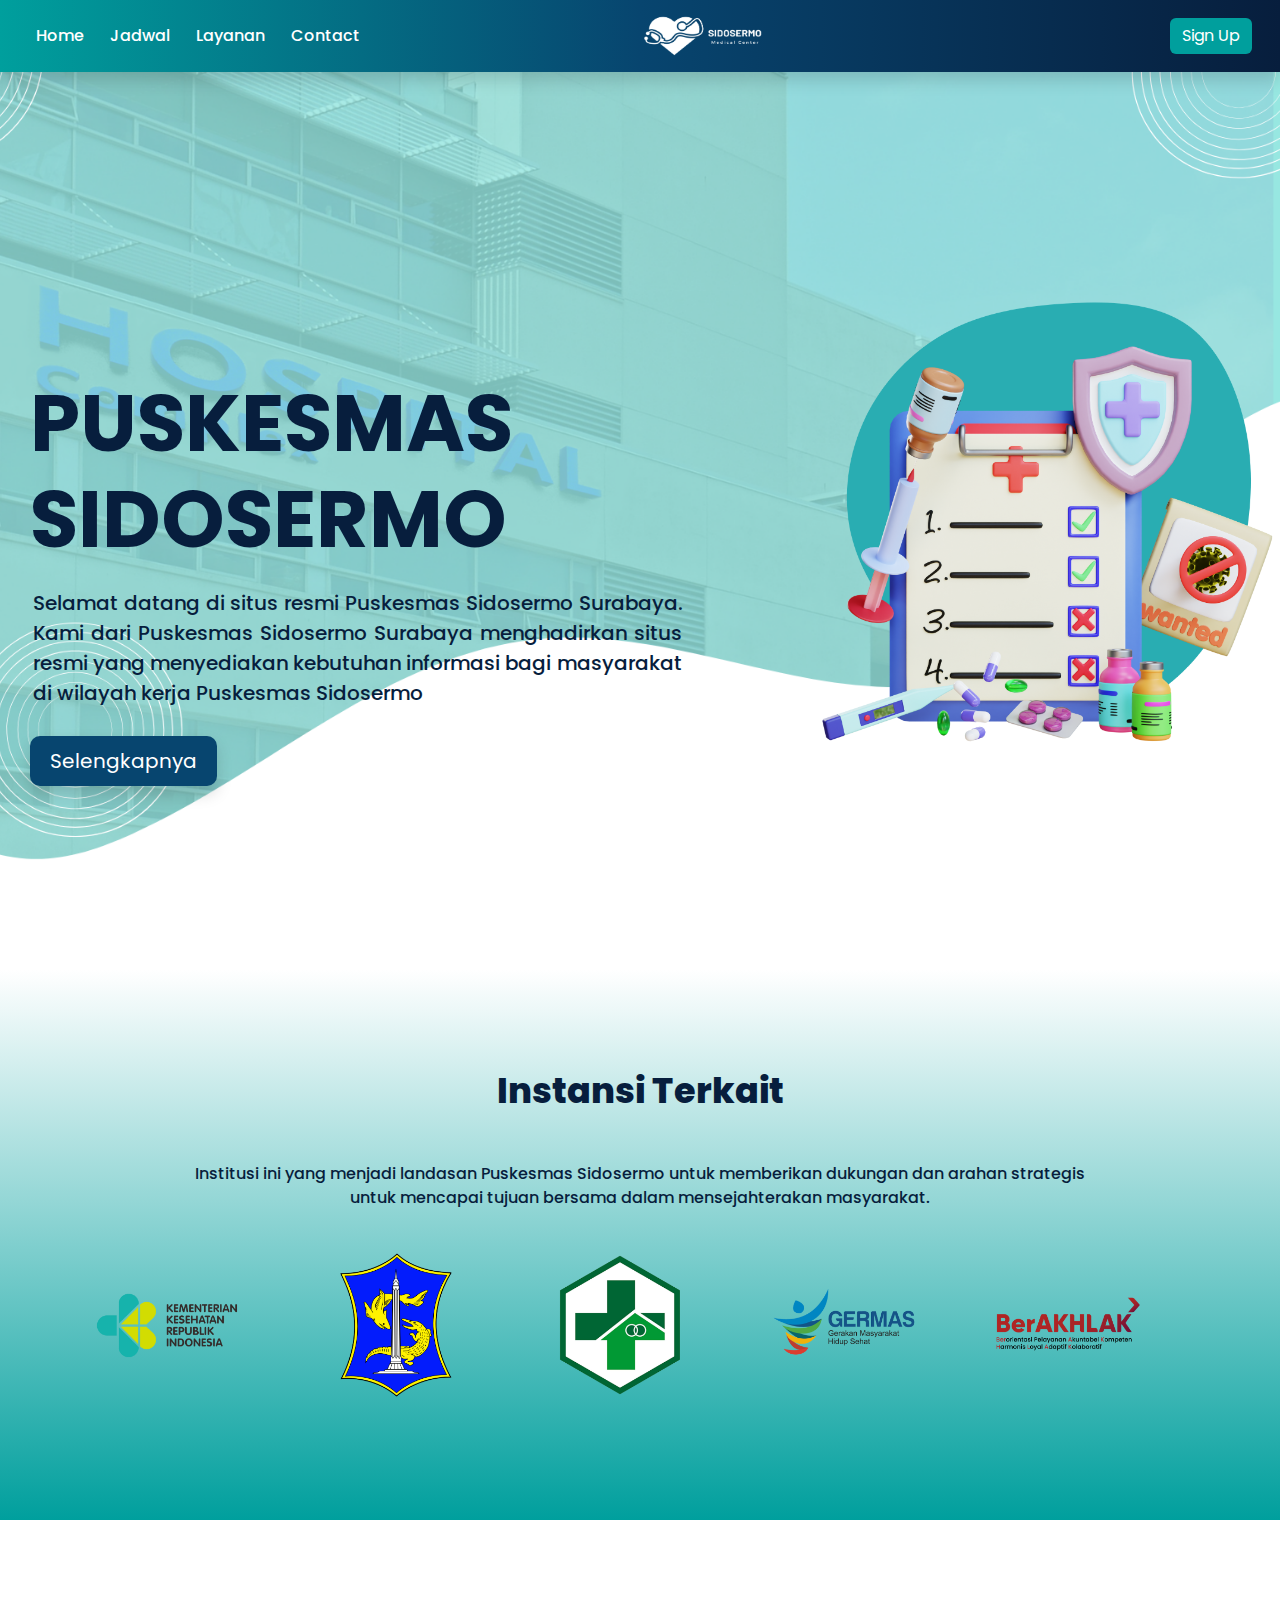
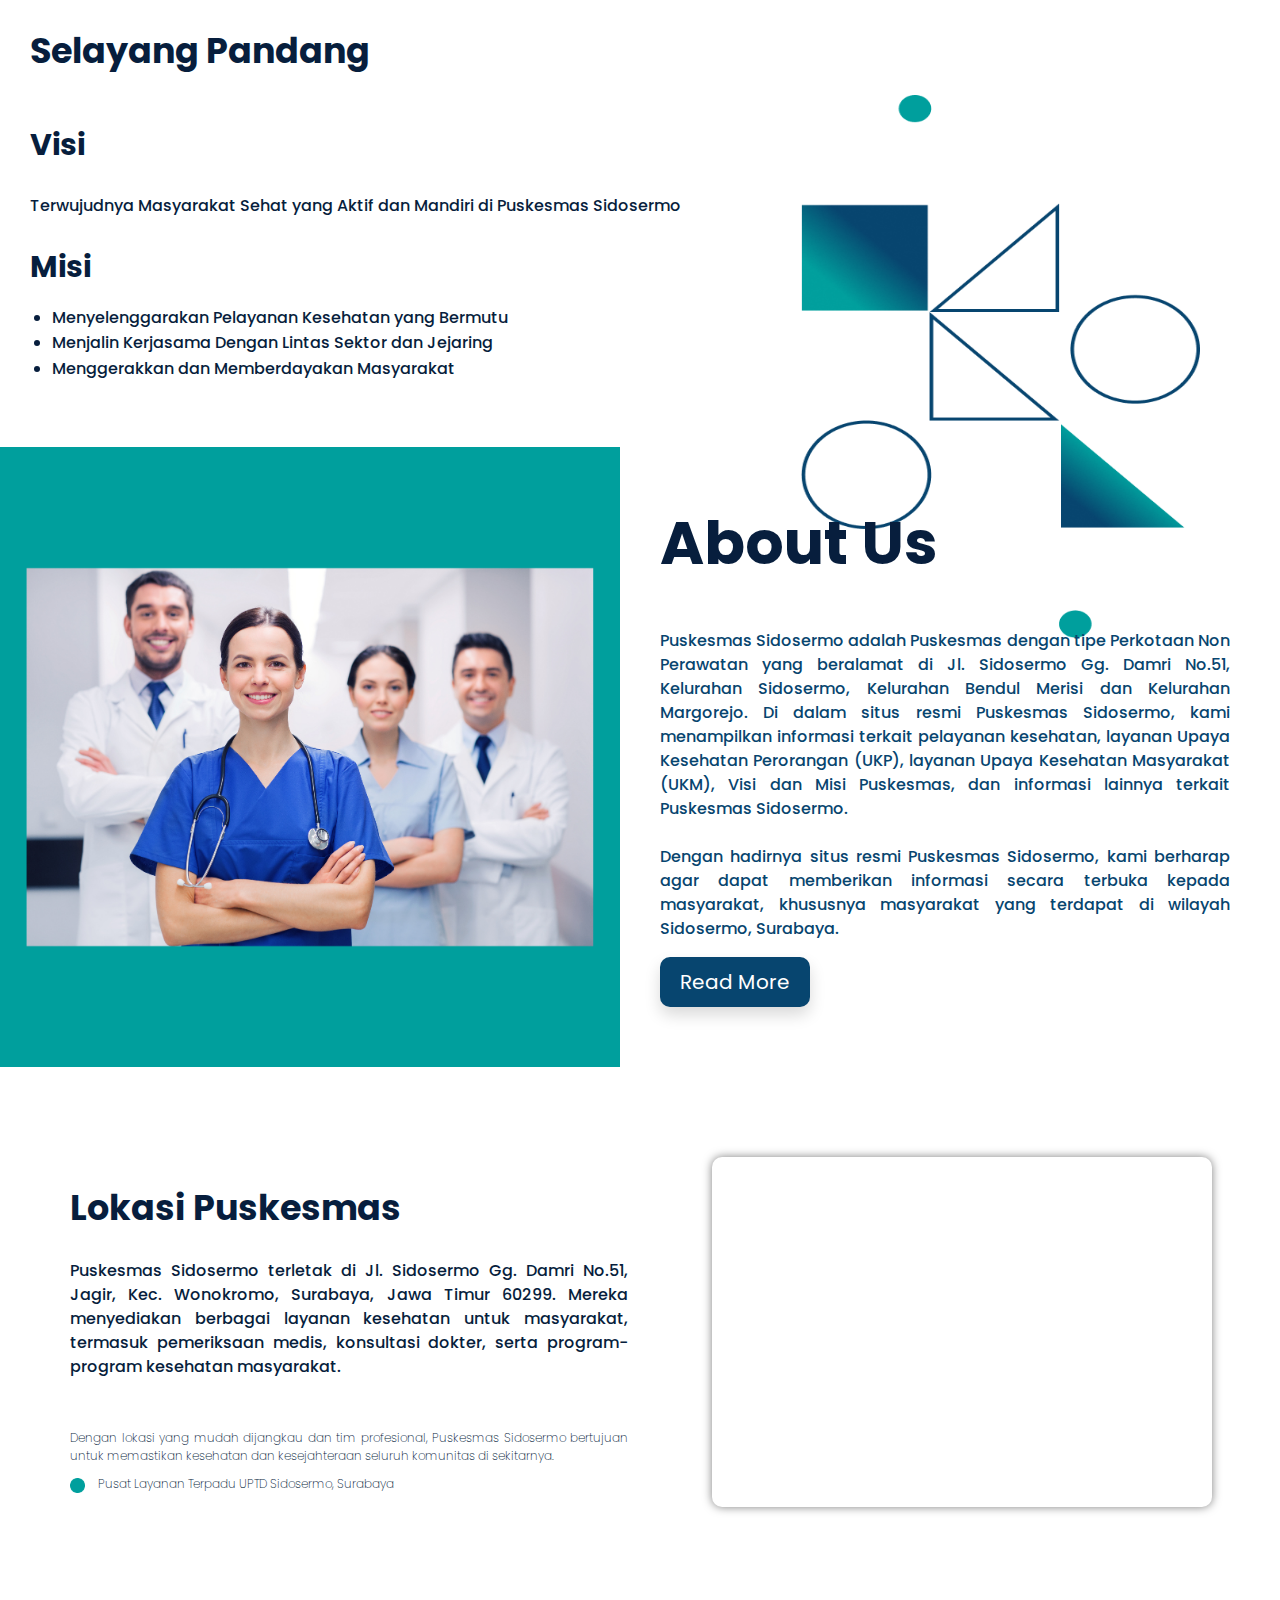
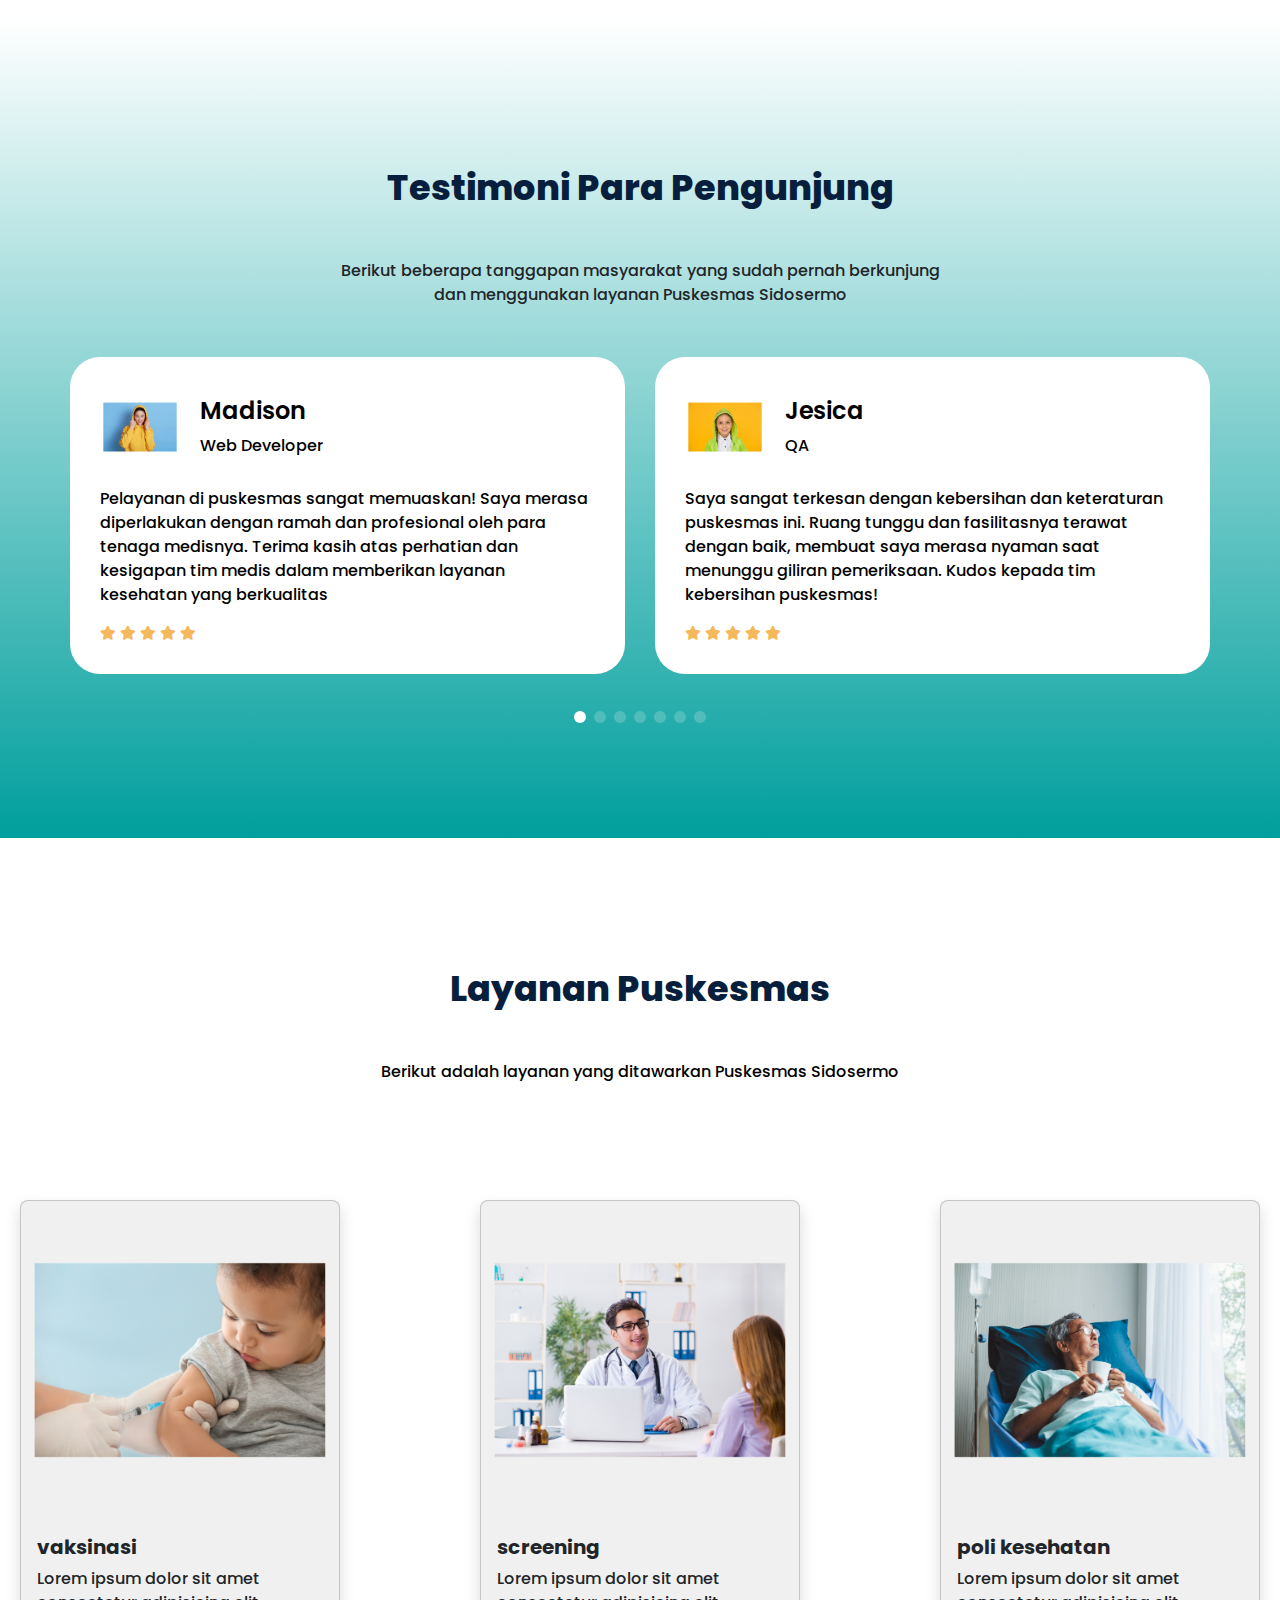
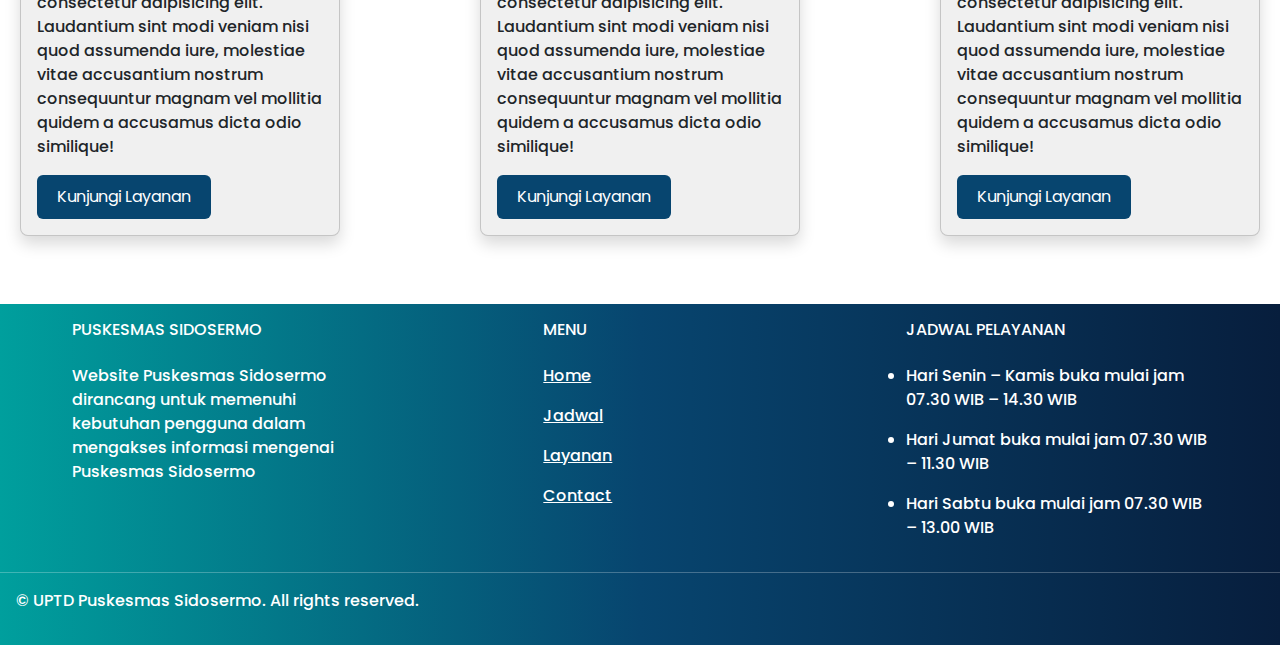
<file: index.html>
<!DOCTYPE html>
<html lang="en">
  <head>
    <meta charset="utf-8" />
    <meta name="viewport" content="width=device-width, initial-scale=1" />
    <title>Puskesmas Sidosermo</title>
    <link href="css/bootstrap.css" rel="stylesheet" />
    <link rel="icon" href="favicon.ico" />
    <link rel="stylesheet" href="assets/css/style.css" />
    <link
      rel="stylesheet"
      href="https://cdnjs.cloudflare.com/ajax/libs/font-awesome/6.4.0/css/all.min.css"
    />
    <link
      rel="stylesheet"
      href="https://cdn.jsdelivr.net/npm/swiper@11/swiper-bundle.min.css"
    />
  </head>
  <body>
    <!--section 1 navbar-->
    <nav
      class="navbar navbar-expand-lg bg-body-tertiary shadow p-3 mb-5 custom-navbar"
    >
      <div class="container-fluid">
        <img src="assets/img/logo panjang 2.png" alt="Bootstrap" />
        <button
          class="navbar-toggler"
          type="button"
          data-bs-toggle="collapse"
          data-bs-target="#navbarNav"
          aria-controls="navbarNav"
          aria-expanded="false"
          aria-label="Toggle navigation"
        >
          <span class="navbar-toggler-icon"></span>
        </button>
        <div class="collapse navbar-collapse" id="navbarNav">
          <ul class="navbar-nav">
            <li class="nav-item">
              <a class="nav-link active" aria-current="page" href="#home"
                >Home</a
              >
            </li>
            <li class="nav-item">
              <a class="nav-link active" aria-current="page" href="#jadwal"
                >Jadwal</a
              >
            </li>
            <li class="nav-item">
              <a class="nav-link active" aria-current="page" href="#layanan"
                >Layanan</a
              >
            </li>
            <li class="nav-item">
              <a class="nav-link active" aria-current="page" href="#contact"
                >Contact</a
              >
            </li>
          </ul>
        </div>
        <button type="button" class="btn btn-primary button-sign-up">
          Sign Up
        </button>
      </div>
    </nav>
    <!--section 1 navbar-->

    <!--section 2 banner-->
    <section class="home">
      <div class="home-text">
        <h1>Puskesmas<br />Sidosermo</h1>
        <p>
          Selamat datang di situs resmi Puskesmas Sidosermo Surabaya. Kami dari
          Puskesmas Sidosermo Surabaya menghadirkan situs resmi yang menyediakan
          kebutuhan informasi bagi masyarakat di wilayah kerja Puskesmas
          Sidosermo
        </p>
        <button class="shadow custom-button-btn">Selengkapnya</button>
      </div>
      <div class="home-img">
        <img src="assets/img/banner foto.png" alt="Banner" />
      </div>
    </section>
    <!--section 2 banner-->

    <!--section 3 sponsor-->
    <section class="publication">
      <div class="container-sponsor">
        <div class="publication-text">
          <h2>Instansi Terkait</h2>
          <p>
            Institusi ini yang menjadi landasan Puskesmas Sidosermo untuk
            memberikan dukungan dan arahan strategis <br />untuk mencapai tujuan
            bersama dalam mensejahterakan masyarakat.
          </p>
        </div>
        <div class="publication-img">
          <img
            src="assets/img/sponsor kemenkes.png"
            alt="Publication"
            style="height: 160px"
          />
        </div>
        <div class="publication-img">
          <img src="assets/img/sponsor pemkab sby.png" alt="Publication" />
        </div>
        <div class="publication-img">
          <img src="assets/img/sponsor puskesmas.png" alt="Publication" />
        </div>
        <div class="publication-img">
          <img src="assets/img/sponsor germas.png" alt="Publication" />
        </div>
        <div class="publication-img">
          <img src="assets/img/sponsor berakhlak.png" alt="Publication" />
        </div>
      </div>
    </section>
    <!--section 3 sponsor-->

    <!--section 4 visi misi-->
    <section class="visi-misi" id="visimisi">
      <h1 class="title">Selayang Pandang</h1>
      <div class="kolom">
        <h1>Visi</h1>
        <p>
          Terwujudnya Masyarakat Sehat yang Aktif dan Mandiri di Puskesmas
          Sidosermo
        </p>
      </div>
      <div class="kolom">
        <h1>Misi</h1>
        <ul class="misi-list">
          <li>Menyelenggarakan Pelayanan Kesehatan yang Bermutu</li>
          <li>Menjalin Kerjasama Dengan Lintas Sektor dan Jejaring</li>
          <li>Menggerakkan dan Memberdayakan Masyarakat</li>
        </ul>
      </div>
      <div class="left">
        <img src="assets/img/Media.png" alt="" style="margin-top: 17%" />
      </div>
    </section>
    <!--section 4 visi misi-->

    <!--section 5 about us-->
    <div class="container-about-us">
      <section class="about">
        <div class="about-image">
          <img src="assets/img/about us image.png" alt="" />
        </div>
        <div class="about-content">
          <h1>About Us</h1>
          <p>
            Puskesmas Sidosermo adalah Puskesmas dengan tipe Perkotaan Non
            Perawatan yang beralamat di Jl. Sidosermo Gg. Damri No.51, Kelurahan
            Sidosermo, Kelurahan Bendul Merisi dan Kelurahan Margorejo. Di dalam
            situs resmi Puskesmas Sidosermo, kami menampilkan informasi terkait
            pelayanan kesehatan, layanan Upaya Kesehatan Perorangan (UKP),
            layanan Upaya Kesehatan Masyarakat (UKM), Visi dan Misi Puskesmas,
            dan informasi lainnya terkait Puskesmas Sidosermo. <br /><br />
            Dengan hadirnya situs resmi Puskesmas Sidosermo, kami berharap agar
            dapat memberikan informasi secara terbuka kepada masyarakat,
            khususnya masyarakat yang terdapat di wilayah Sidosermo, Surabaya.
          </p>
          <button class="shadow custom-button-btn">Read More</button>
        </div>
      </section>
    </div>
    <!--section 5 about us-->

    <!--section 6 maps sidosermo-->
    <section class="best-value-proposition">
      <div class="container">
        <div class="row">
          <div class="col-md-6">
            <h1>Lokasi Puskesmas</h1>
            <p>
              Puskesmas Sidosermo terletak di Jl. Sidosermo Gg. Damri No.51,
              Jagir, Kec. Wonokromo, Surabaya, Jawa Timur 60299. Mereka
              menyediakan berbagai layanan kesehatan untuk masyarakat, termasuk
              pemeriksaan medis, konsultasi dokter, serta program-program
              kesehatan masyarakat.
            </p>
            <p style="font-weight: 200; font-size: 12px; margin-top: 50px">
              Dengan lokasi yang mudah dijangkau dan tim profesional, Puskesmas
              Sidosermo bertujuan untuk memastikan kesehatan dan kesejahteraan
              seluruh komunitas di sekitarnya.
            </p>
            <p style="font-size: 12px; font-weight: 200; margin-top: -20px">
              <img
                src="assets/img/Ellipse.png"
                alt=""
                style="height: 15px; width: 15px; margin-right: 10px"
              />
              Pusat Layanan Terpadu UPTD Sidosermo, Surabaya
            </p>
          </div>
          <div class="col-md-6">
            <div id="map">
              <iframe
                src="https://www.google.com/maps/embed?pb=!1m18!1m12!1m3!1d3957.414692179467!2d112.75314457357189!3d-7.3072212718381735!2m3!1f0!2f0!3f0!3m2!1i1024!2i768!4f13.1!3m3!1m2!1s0x2dd7fba9f47b65f9%3A0x3b4635ebccca7c9a!2sSidosermo%20PHC%20Surabaya!5e0!3m2!1sen!2sid!4v1711537135622!5m2!1sen!2sid"
                width="500"
                height="350"
                style="border: 0"
                allowfullscreen=""
                loading="lazy"
                referrerpolicy="no-referrer-when-downgrade"
              ></iframe>
            </div>
          </div>
        </div>
      </div>
    </section>
    <!--section 6 maps sidosermo-->

    <!--section 7 testimonial-->
    <section class="testimonials">
      <div class="container">
        <div class="section-header">
          <h2 class="title">Testimoni Para Pengunjung</h2>
        </div>
        <div class="section-header">
          <p>
            Berikut beberapa tanggapan masyarakat yang sudah pernah
            berkunjung<br />dan menggunakan layanan Puskesmas Sidosermo
          </p>
        </div>
        <div class="testimonials-content">
          <div class="swiper testimonials-slider js-testimonials-slider">
            <div class="swiper-wrapper">
              <!--orang 1-->
              <div class="swiper-slide testimonials-item">
                <div class="info">
                  <img src="assets/img/orang 1.png" alt="img" />
                  <div class="text-box">
                    <h3 class="name">Madison</h3>
                    <span class="job">Web Developer</span>
                  </div>
                </div>
                <p>
                  Pelayanan di puskesmas sangat memuaskan! Saya merasa
                  diperlakukan dengan ramah dan profesional oleh para tenaga
                  medisnya. Terima kasih atas perhatian dan kesigapan tim medis
                  dalam memberikan layanan kesehatan yang berkualitas
                </p>
                <div class="rating">
                  <i class="fa fa-star"></i>
                  <i class="fa fa-star"></i>
                  <i class="fa fa-star"></i>
                  <i class="fa fa-star"></i>
                  <i class="fa fa-star"></i>
                </div>
              </div>
              <!--orang 2-->
              <div class="swiper-slide testimonials-item">
                <div class="info">
                  <img src="assets/img/orang 2.png" alt="img" />
                  <div class="text-box">
                    <h3 class="name">Jesica</h3>
                    <span class="job">QA</span>
                  </div>
                </div>
                <p>
                  Saya sangat terkesan dengan kebersihan dan keteraturan
                  puskesmas ini. Ruang tunggu dan fasilitasnya terawat dengan
                  baik, membuat saya merasa nyaman saat menunggu giliran
                  pemeriksaan. Kudos kepada tim kebersihan puskesmas!
                </p>
                <div class="rating">
                  <i class="fa fa-star"></i>
                  <i class="fa fa-star"></i>
                  <i class="fa fa-star"></i>
                  <i class="fa fa-star"></i>
                  <i class="fa fa-star"></i>
                </div>
              </div>
              <!--orang 3-->
              <div class="swiper-slide testimonials-item">
                <div class="info">
                  <img src="assets/img/orang 3.png" alt="img" />
                  <div class="text-box">
                    <h3 class="name">James</h3>
                    <span class="job">Pelajar</span>
                  </div>
                </div>
                <p>
                  Dokter dan perawat di puskesmas ini sangat kompeten dan
                  cekatan dalam menangani pasien. Saya merasa didengarkan dan
                  mendapatkan penanganan yang tepat sesuai dengan kondisi
                  kesehatan saya. Terima kasih atas dedikasi dan
                  profesionalismenya!
                </p>
                <div class="rating">
                  <i class="fa fa-star"></i>
                  <i class="fa fa-star"></i>
                  <i class="fa fa-star"></i>
                  <i class="fa fa-star"></i>
                  <i class="fa fa-star"></i>
                </div>
              </div>
              <!--orang 4-->
              <div class="swiper-slide testimonials-item">
                <div class="info">
                  <img src="assets/img/orang 4.png" alt="img" />
                  <div class="text-box">
                    <h3 class="name">Miller</h3>
                    <span class="job">PNS</span>
                  </div>
                </div>
                <p>
                  Saya merasa senang dengan program pencegahan penyakit yang
                  diselenggarakan oleh puskesmas ini. Mereka aktif melakukan
                  sosialisasi dan penyuluhan kesehatan kepada masyarakat
                  sekitar, membantu kami untuk menjaga kesehatan dan mencegah
                  penyakit.
                </p>
                <div class="rating">
                  <i class="fa fa-star"></i>
                  <i class="fa fa-star"></i>
                  <i class="fa fa-star"></i>
                  <i class="fa fa-star"></i>
                  <i class="fa fa-star"></i>
                </div>
              </div>
              <!--orang 5-->
              <div class="swiper-slide testimonials-item">
                <div class="info">
                  <img src="assets/img/orang 5.png" alt="img" />
                  <div class="text-box">
                    <h3 class="name">Kevin</h3>
                    <span class="job">Aktor</span>
                  </div>
                </div>
                <p>
                  Puskesmas ini memiliki layanan yang lengkap mulai dari
                  pemeriksaan umum hingga pelayanan kesehatan spesialis. Saya
                  merasa terbantu dengan adanya fasilitas tersebut, sehingga
                  tidak perlu berpindah tempat untuk mendapatkan layanan
                  kesehatan yang dibutuhkan.
                </p>
                <div class="rating">
                  <i class="fa fa-star"></i>
                  <i class="fa fa-star"></i>
                  <i class="fa fa-star"></i>
                  <i class="fa fa-star"></i>
                  <i class="fa fa-star"></i>
                </div>
              </div>
              <!--orang 6-->
              <div class="swiper-slide testimonials-item">
                <div class="info">
                  <img src="assets/img/orang 6.png" alt="img" />
                  <div class="text-box">
                    <h3 class="name">Louis</h3>
                    <span class="job">Kontrakor</span>
                  </div>
                </div>
                <p>
                  Terima kasih kepada puskesmas atas layanan vaksinasi yang
                  diselenggarakan secara berkala. Saya merasa aman karena telah
                  divaksin dan mendapatkan perlindungan terhadap penyakit
                  tertentu. Program vaksinasi ini sangat membantu masyarakat
                  untuk menjaga kesehatan.
                </p>
                <div class="rating">
                  <i class="fa fa-star"></i>
                  <i class="fa fa-star"></i>
                  <i class="fa fa-star"></i>
                  <i class="fa fa-star"></i>
                  <i class="fa fa-star"></i>
                </div>
              </div>
              <!--orang 7-->
              <div class="swiper-slide testimonials-item">
                <div class="info">
                  <img src="assets/img/orang 7.png" alt="img" />
                  <div class="text-box">
                    <h3 class="name">Julian</h3>
                    <span class="job">Model</span>
                  </div>
                </div>
                <p>
                  Fasilitas pemeriksaan di puskesmas ini sangat lengkap dan
                  modern. Saya merasa yakin dengan hasil pemeriksaan yang akurat
                  dan terpercaya. Terima kasih atas investasi puskesmas dalam
                  meningkatkan kualitas pelayanan kesehatan bagi masyarakat.
                </p>
                <div class="rating">
                  <i class="fa fa-star"></i>
                  <i class="fa fa-star"></i>
                  <i class="fa fa-star"></i>
                  <i class="fa fa-star"></i>
                  <i class="fa fa-star"></i>
                </div>
              </div>
              <!--orang 8-->
              <div class="swiper-slide testimonials-item">
                <div class="info">
                  <img src="assets/img/orang 8.png" alt="img" />
                  <div class="text-box">
                    <h3 class="name">Sarah</h3>
                    <span class="job">Kepala Desa</span>
                  </div>
                </div>
                <p>
                  Puskesmas ini juga aktif dalam kegiatan kemanusiaan dan
                  sosial. Mereka sering mengadakan donor darah dan kegiatan amal
                  lainnya untuk membantu sesama. Saya bangga menjadi bagian dari
                  komunitas yang peduli dan berempati seperti ini.
                </p>
                <div class="rating">
                  <i class="fa fa-star"></i>
                  <i class="fa fa-star"></i>
                  <i class="fa fa-star"></i>
                  <i class="fa fa-star"></i>
                  <i class="fa fa-star"></i>
                </div>
              </div>
            </div>
          </div>
          <div class="swiper-pagination js-testimonials-pagination"></div>
        </div>
      </div>
    </section>
    <!--section 7 testimonial-->

    <!--section 8 layanan-->
    <div class="layanan">
      <section id="hewan" class="kategori-layanan">
        <div class="section-header">
          <h2 class="title">Layanan Puskesmas</h2>
        </div>
        <div class="section-header">
          <p>Berikut adalah layanan yang ditawarkan Puskesmas Sidosermo</p>
        </div>
      </section>
      <div class="kategori d-flex justify-content-between">
        <div class="card shadow" style="width: 20rem">
          <img src="assets/img/layanan 2.png" class="card-img-top" alt="" />
          <div class="card-body">
            <h5 class="card-title" style="text-align: left; font-weight: bold">
              vaksinasi
            </h5>
            <p class="card-text">
              Lorem ipsum dolor sit amet consectetur adipisicing elit.
              Laudantium sint modi veniam nisi quod assumenda iure, molestiae
              vitae accusantium nostrum consequuntur magnam vel mollitia quidem
              a accusamus dicta odio similique!
            </p>
            <a href="#" class="btn btn-primary custom-button-layanan"
              >Kunjungi Layanan</a
            >
          </div>
        </div>
        <div class="card shadow" style="width: 20rem">
          <img src="assets/img/layanan 3.png" class="card-img-top" alt="" />
          <div class="card-body">
            <h5 class="card-title" style="text-align: left; font-weight: bold">
              screening
            </h5>
            <p class="card-text">
              Lorem ipsum dolor sit amet consectetur adipisicing elit.
              Laudantium sint modi veniam nisi quod assumenda iure, molestiae
              vitae accusantium nostrum consequuntur magnam vel mollitia quidem
              a accusamus dicta odio similique!
            </p>
            <a href="#" class="btn btn-primary custom-button-layanan"
              >Kunjungi Layanan</a
            >
          </div>
        </div>
        <div class="card shadow" style="width: 20rem">
          <img src="assets/img/layanan 1.png" class="card-img-top" alt="" />
          <div class="card-body">
            <h5 class="card-title" style="text-align: left; font-weight: bold">
              poli kesehatan
            </h5>
            <p class="card-text">
              Lorem ipsum dolor sit amet consectetur adipisicing elit.
              Laudantium sint modi veniam nisi quod assumenda iure, molestiae
              vitae accusantium nostrum consequuntur magnam vel mollitia quidem
              a accusamus dicta odio similique!
            </p>
            <a href="#" class="btn btn-primary custom-button-layanan"
              >Kunjungi Layanan</a
            >
          </div>
        </div>
      </div>
    </div>
    <!--section 8 layanan-->

    <!--section 9 footer-->
    <!-- Remove the container if you want to extend the Footer to full width. -->
    <footer class="text-center text-lg-start text-white custom-footer">
      <!-- Grid container -->
      <div class="container-fluid p-0">
        <!-- Section: Links -->
        <section class="mt-5">
          <!--Grid row-->
          <div class="row">
            <!-- Grid column -->
            <div class="col-md-3 col-lg-3 col-xl-3 mx-auto mt-3">
              <h6 class="text-uppercase mb-4 font-weight-bold">
                Puskesmas Sidosermo
              </h6>
              <p>
                Website Puskesmas Sidosermo dirancang untuk memenuhi kebutuhan
                pengguna dalam mengakses informasi mengenai Puskesmas Sidosermo
              </p>
            </div>
            <!-- Grid column -->

            <hr class="w-100 clearfix d-md-none" />

            <hr class="w-100 clearfix d-md-none" />

            <!-- Grid column -->
            <div class="col-md-3 col-lg-2 col-xl-2 mx-auto mt-3">
              <h6 class="text-uppercase mb-4 font-weight-bold">Menu</h6>
              <p>
                <a href="#" class="text-white">Home</a>
              </p>
              <p>
                <a href="#" class="text-white">Jadwal</a>
              </p>
              <p>
                <a href="#" class="text-white">Layanan</a>
              </p>
              <p>
                <a href="#" class="text-white">Contact</a>
              </p>
            </div>

            <!-- Grid column -->
            <hr class="w-100 clearfix d-md-none" />

            <!-- Grid column -->
            <div class="col-md-4 col-lg-3 col-xl-3 mx-auto mt-3">
              <h6 class="text-uppercase mb-4 font-weight-bold">
                Jadwal Pelayanan
              </h6>
              <p>
                <li>Hari Senin – Kamis buka mulai jam 07.30 WIB – 14.30 WIB</li>
              </p>
              <p>
                <li>Hari Jumat buka mulai jam 07.30 WIB – 11.30 WIB</li>
              </p>
              <p>
                <li>Hari Sabtu buka mulai jam 07.30 WIB – 13.00 WIB</li>
              </p>
            </div>
            <!-- Grid column -->
          </div>
          <!--Grid row-->
        </section>
        <!-- Section: Links -->

        <hr class="my-3" />

        <!-- Section: Social media -->
        <section class="p-3 pt-0">
          <div class="row d-flex align-items-center">
            <!-- Grid column -->
            <p>&copy; UPTD Puskesmas Sidosermo. All rights reserved.</p>
            <!-- Grid column -->
          </div>
        </section>
        <!-- Section: Social media -->
      </div>
      <!-- Grid container -->
    </footer>

    <!-- End of .container -->
    <!--section 9 footer-->

    <script src="js/bootstrap.js"></script>
    <script src="https://cdn.jsdelivr.net/npm/swiper@11/swiper-bundle.min.js"></script>
    <script>
      const swiper = new Swiper(".js-testimonials-slider", {
        grabCursor: true,
        spaceBetween: 30,
        pagination: {
          el: ".js-testimonials-pagination",
          clickable: true,
        },
        breakpoints: {
          767: {
            slidesPerView: 2,
          },
        },
      });
    </script>
  </body>
</html>
</file>
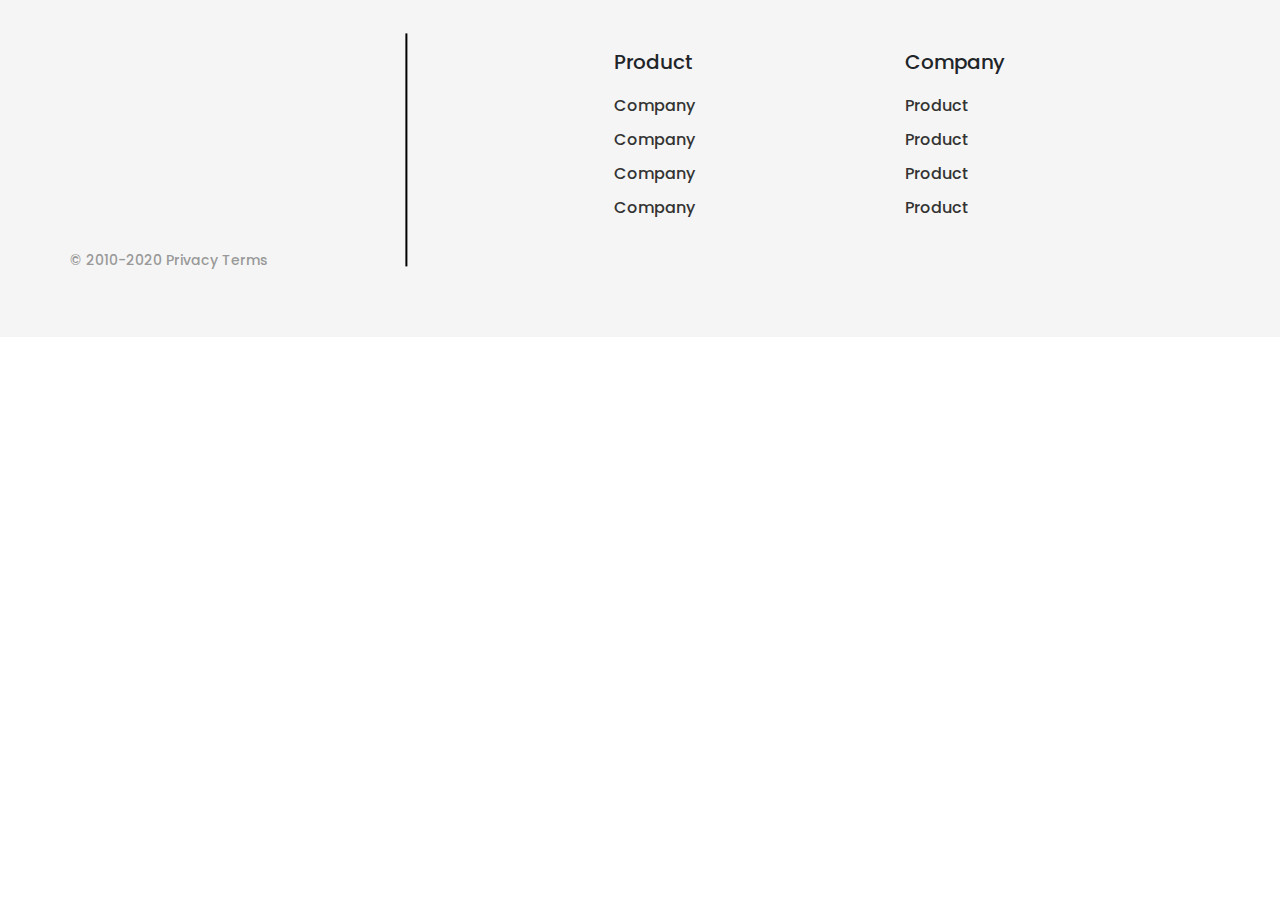
<file: coba.html>
<!DOCTYPE html>
<html lang="en">
  <head>
    <meta charset="utf-8" />
    <meta name="viewport" content="width=device-width, initial-scale=1" />
    <title>Puskesmas Sidosermo</title>
    <link href="css/bootstrap.css" rel="stylesheet" />
    <link rel="icon" href="favicon.ico" />
    <link rel="stylesheet" href="assets/css/style.css" />
    <style>
      footer {
        background-color: #f5f5f5;
        padding: 50px 0;
      }

      footer h3 {
        font-size: 20px;
        margin-bottom: 20px;
      }

      footer ul {
        list-style-type: none;
        padding: 0;
        margin: 0;
      }

      footer li {
        margin-bottom: 10px;
      }

      footer a {
        color: #333;
        text-decoration: none;
      }

      footer a:hover {
        text-decoration: underline;
      }

      footer p {
        font-size: 14px;
        color: #999;
        margin-top: 20px;
      }

      .separator {
        border-top: 2px solid #000;
        width: 20%;
        margin-top: 20px;
        transform: rotate(-90deg);
      }

      @media (max-width: 767px) {
        .separator {
          display: none;
        }
      }

      /* Rapikan tata letak konten di kolom pertama */
      .col-md-3.left ul {
        padding-left: 20px;
      }

      .col-md-3.left ul h1,
      .col-md-3.left ul h3 {
        margin-top: 0;
        margin-bottom: 10px;
      }

      .col-md-3.left ul p {
        margin-top: 0;
        margin-bottom: 20px;
      }
    </style>
  </head>
  <body>
    <footer>
      <div class="container">
        <div class="row">
          <div class="col-md-3 left" style="display: flex; margin-right: 20px">
            <h3>TRADE</h3>
            <ul>
              <li><h1>Latest Blogspot</h1></li>
              <li><h3>Ready to Get Started</h3></li>
              <li>
                <p>
                  Website resmi Puskesmas Sidosermo dirancang untuk memudahkan
                  para pengguna dalam mencari informasi seputar Puskesmas
                  Sidosermo
                </p>
              </li>
            </ul>
          </div>
          <div class="col-md-6 separator"></div>
          <div class="col-md-3">
            <h3>Product</h3>
            <ul>
              <li><a href="#">Company</a></li>
              <li><a href="#">Company</a></li>
              <li><a href="#">Company</a></li>
              <li><a href="#">Company</a></li>
            </ul>
          </div>
          <div class="col-md-3">
            <h3>Company</h3>
            <ul>
              <li><a href="#">Product</a></li>
              <li><a href="#">Product</a></li>
              <li><a href="#">Product</a></li>
              <li><a href="#">Product</a></li>
            </ul>
          </div>
          <div class="col-md-3">
            <p>&copy; 2010-2020 Privacy Terms</p>
          </div>
        </div>
      </div>
    </footer>
    <script src="js/bootstrap.js"></script>
  </body>
</html>
</file>
<file: assets/css/style.css>
@import url("https://fonts.googleapis.com/css2?family=Poppins:ital,wght@0,100;0,200;0,300;0,400;0,500;0,600;0,700;0,800;0,900;1,100;1,200;1,300;1,400;1,500;1,600;1,700;1,800;1,900&display=swap");

:root {
  --color1: #009f9d;
  --color2: #07456f;
  --color3: #071e3d;
  --text1: #ffff;
  --text2: #000;
}
* {
  margin: 0;
  padding: 0;
  box-sizing: border-box;
}

body {
  font-family: "Poppins", sans-serif;
  font-weight: 500;
  font-style: normal;
  overflow-x: hidden;
}

.custom-navbar {
  position: relative;
  background: linear-gradient(
    to right,
    var(--color1),
    var(--color2),
    var(--color3)
  ) !important;
  padding: 10px;
}

.nav-item a {
  color: var(--text1) !important;
  position: relative;
  text-decoration: none;
  margin-right: 10px;
}

.nav-item a::after {
  content: "";
  position: absolute;
  left: 0;
  bottom: -2px;
  width: 0;
  height: 2px;
  background-color: var(--text1);
  transition: width 1.3s ease;
  opacity: 0;
}

.nav-item a:hover::after {
  width: 100%;
  opacity: 1;
}

.container-fluid img {
  position: absolute;
  left: 50%;
  transform: translateX(-50%);
  top: 50%;
  transform: translateY(-50%);
}

.container-fluid img {
  display: block;
  width: 130px;
  height: 58px;
}

.button-sign-up {
  background: var(--color1);
  border: none;
  font-size: 16px;
}

.button-sign-up:hover {
  background: #cdffeb;
  color: var(--text2) !important;
  border: none;
  font-size: 16px;
}

.home {
  min-height: 100vh;
  margin-top: -50px;
  display: flex;
  align-items: center;
  background-image: url("../img/banner.png");
  background-repeat: no-repeat;
  background-position: right;
  background-size: cover;
}

.home .home-text {
  max-width: 60rem;
  text-align: left;
  padding-right: 50px;
  margin-right: 50px;
  margin-left: auto;
  position: relative;
  z-index: 1;
}

.home-img {
  margin-left: auto;
}

.home-img img {
  height: auto;
  max-width: 100%;
}

.home .home-text img {
  margin-left: 80px;
}

.home-text h1 {
  font-size: 80px;
  color: var(--color3);
  text-transform: uppercase;
  line-height: 1.2;
  padding: 30px;
  margin-top: 90px;
  font-weight: 700;
  animation: fadeIn 2s ease forwards infinite;
}

@keyframes fadeIn {
  from {
    opacity: 0;
  }
  to {
    opacity: 1;
  }
}

.home-text p {
  font-size: 20px;
  color: var(--color3);
  line-height: 1.5;
  margin-bottom: -5px;
  margin-top: -50px;
  padding: 33px;
  text-align: justify;
}

.home-text .custom-button-btn {
  border: none;
  border-radius: 10px;
  background: var(--color2);
  color: var(--text1);
  padding: 10px 20px;
  margin-left: 30px;
  display: block;
  font-size: 20px;
  transition: all 0.3s ease;
  position: relative;
  z-index: 2;
}

.custom-button-btn:hover {
  background: var(--color1);
  color: var(--text1);
  border: none;
  box-shadow: 0px 5px 10px rgba(0, 0, 0, 0.2);
}

.container {
  max-width: 1170px;
  margin: auto;
  padding: 0 15px;
}

/*section-header*/
.section-header {
  text-align: center;
  margin-bottom: 50px;
  margin-top: 50px;
}

.section-header .title {
  font-size: 35px;
  font-weight: 600;
  text-transform: capitalize;
  color: var(--color3);
  line-height: 1.2;
}
/*testimonials*/
.testimonials {
  padding: 100px 0;
}

.testimonials {
  background: linear-gradient(to bottom, var(--text1), var(--color1));
}

.testimonials-item {
  background-color: var(--text1);
  padding: 30px;
  border-radius: 30px;
}

.testimonials-item .info {
  display: flex;
  align-items: center;
}

.testimonials-item img {
  max-width: 80px;
  margin-right: 20px;
  vertical-align: middle;
}

.testimonials-item .name {
  font-size: 24px;
  text-transform: capitalize;
  font-weight: 600;
  color: var(--text2);
  line-height: 1.2;
}

.testimonials-item .job {
  text-transform: capitalize;
  color: var(--text2);
}

.testimonials-item p {
  margin-top: 20px;
  color: var(--text2);
}

.testimonials-item .rating {
  margin-top: 15px;
  font-size: 14px;
  color: hsl(36, 88%, 66%);
}

.testimonials .swiper-pagination {
  position: relative;
  margin-top: 40px;
  bottom: auto;
}

.testimonials .swiper-pagination-bullet {
  height: 12px;
  width: 12px;
  background-color: var(--text1);
}

.section-header .title {
  font-weight: 800;
}

.section-header p {
  align-items: center;
}

.publication {
  background: linear-gradient(to bottom, var(--text1), var(--color1));
  padding: 100px 0;
  display: flex;
  justify-content: center;
  align-items: center;
  flex-wrap: wrap;
  text-align: center;
}

.publication-text h2 {
  font-size: 35px;
  font-weight: 800;
  color: var(--color3);
  margin-bottom: 30px;
  text-align: center;
}

.publication-text p {
  font-size: 16px;
  color: var(--color3);
  line-height: 1.5;
  margin-bottom: 30px;
  text-align: center;
  margin-top: 50px;
}

.image-wrapper {
  margin: 0 auto;
  max-width: 800px;
}

.publication-img {
  display: inline-block;
  margin: 10px;
  vertical-align: top;
}

.publication-img img {
  margin-right: 50px;
  height: 150px;
  width: auto;
  vertical-align: middle;
}

@media (max-width: 768px) {
  .publication-img {
    flex: 100%;
    padding: 20px 0;
  }
}

.visi-misi {
  padding: 80px 0;
  text-align: left;
}

.visi-misi .title {
  font-size: 35px;
  color: var(--color3);
  margin-bottom: -5px;
  font-weight: 700;
  padding: 30px;
}

.visi-misi .kolom {
  margin-bottom: -30px;
}

.visi-misi .kolom p {
  font-weight: 500;
}

.visi-misi .kolom h1 {
  margin-bottom: -10px;
}

.visi-misi h1 {
  font-size: 30px;
  color: var(--color3);
  margin-bottom: -10px;
  padding: 30px;
  font-weight: 700;
}

.visi-misi p {
  font-size: 16px;
  color: var(--color3);
  line-height: 1.6;
  padding: 30px;
  margin-bottom: -10px;
  font-weight: 700;
  margin-top: -30px;
}

.visi-misi .misi-list {
  list-style-type: disc;
  margin-left: 20px;
}

.visi-misi .misi-list li {
  font-size: 16px;
  color: var(--color3);
  line-height: 1.6;
}

.container-about-us {
  width: 100%;
  margin: 0 auto;
  margin-bottom: -60px;
}

.about {
  display: flex;
  justify-content: space-between;
  align-items: center;
  flex-wrap: wrap;
}

.about-image {
  flex: 1;
  margin-right: 40px;
  overflow: hidden;
  background: var(--color1);
}

.about-image img {
  max-width: 100%;
  height: auto;
  display: block;
}

.about-content {
  flex: 1;
}

.about-content h1 {
  font-size: 60px;
  margin-bottom: 50px;
  color: var(--color3);
  font-weight: 700;
}

.about-content p {
  margin-right: 50px;
  font-size: 16px;
  line-height: 1.5;
  color: var(--color2);
  margin-top: 20px;
  text-align: justify;
}

.about-content .custom-button-btn {
  border: none;
  border-radius: 10px;
  background: var(--color2);
  color: var(--text1);
  padding: 10px 20px;

  display: block;
  font-size: 20px;
  transition: all 0.3s ease;
  position: relative;
  z-index: 2;
}

.custom-button-btn:hover {
  background: var(--color1);
  color: var(--text1);
  border: none;
  box-shadow: 0px 5px 10px rgba(0, 0, 0, 0.2);
}

.best-value-proposition {
  padding: 100px 0;
  background: var(--text1);
  text-align: left;
  display: flex;
  margin-bottom: -140px;
}

.best-value-proposition h1 {
  font-size: 35px;
  margin-bottom: 30px;
  margin-top: 80px;
  color: var(--color3);
  font-weight: 700;
}

.best-value-proposition p {
  font-size: 16px;
  margin-bottom: 30px;
  color: var(--color3);
  text-align: justify;
}

.best-value-proposition button {
  font-size: 24px;
  padding: 15px 40px;
}

#map {
  height: 500px;
  width: 100%;
  margin-top: 50px;
  margin-left: 60px;
}

#map iframe {
  box-shadow: 0px 0px 10px rgba(0, 0, 0, 0.5);
  border-radius: 10px;
}

.layanan .kategori-layanan {
  display: flex;
  flex-direction: column;
  align-items: center;
  margin-top: 80px;
  text-align: left;
}

.layanan .kategori-layanan h2 {
  font-size: 35px;
  margin-bottom: 20px;
}

.layanan .kategori-layanan p {
  font-size: 16px;
  color: var(--text2);
  margin-bottom: 20px;
  margin-top: -70px;
}

.card-container {
  display: flex;
  justify-content: center;
  flex-wrap: wrap;
  margin-top: 20px;
}

.card {
  width: 400px;
  background-color: #f0f0f0;
  border-radius: 8px;
  overflow: hidden;
  box-shadow: 0px 2px 4px rgba(0, 0, 0, 0.2);
  margin: 20px;
  display: flex;
  flex-direction: column;
}

.card-body {
  flex-grow: 1;
}

.card-body .custom-button-layanan {
  background-color: var(--color2);
  border: none;
  color: var(--text1);
  padding: 10px 20px;
  margin-top: auto;
  align-self: center;
}

.card-body .custom-button-layanan:hover {
  background-color: var(--color1);
  color: var(--text2);
}

.section-footer {
  height: 100vh;
  width: 100%;
}

.section-footer .footer {
  padding: 80px 13% 70px;
}

.footer {
  display: grid;
  grid-template-columns: repeat(auto-fit, minmax(200px, auto));
  gap: 3.5rem;
  background: linear-gradient(
    to right,
    var(--color1),
    var(--color2),
    var(--color3)
  ) !important;
  position: absolute;
  left: 0;
  right: 0;
  bottom: 0;
}

.custom-footer {
  background: linear-gradient(
    to right,
    var(--color1),
    var(--color2),
    var(--color3)
  ) !important;
}

.left {
  float: right;
  margin-top: -38%;
}

.left img {
  width: 400px;
  height: 543px;
  margin-bottom: -180%;
  margin-right: 80px;
}

@media (max-width: 767px) {
  .left {
    float: none;
    margin-top: 0;
  }
}

/* Mobile Phone */
@media (max-width: 767px) {
  .home-text h1 {
    font-size: 40px;
    padding: 15px;
    margin-top: 50px;
  }

  .home-text p {
    font-size: 14px;
    padding: 15px;
    margin-top: -20px;
  }

  .home-text .custom-button-btn {
    font-size: 14px;
    padding: 8px 16px;
    margin-top: 20px;
  }

  .section-header .title {
    font-size: 30px;
    margin-top: 30px;
  }

  .about-content h1 {
    font-size: 40px;
    margin-bottom: 20px;
  }

  .about-content p {
    font-size: 14px;
    margin-top: -10px;
    margin-right: 0;
  }

  .best-value-proposition h1 {
    font-size: 30px;
    margin-top: 80px;
  }

  .left img {
    width: 100%;
    height: auto;
    margin-bottom: -60px; /* Adjust as needed */
    margin-right: 0;
  }
}

/* Tablet */
@media (min-width: 768px) and (max-width: 991px) {
  .home-text h1 {
    font-size: 60px;
    padding: 30px;
    margin-top: 90px;
  }

  .home-text p {
    font-size: 16px;
    padding: 30px;
    margin-top: -40px;
  }

  .home-text .custom-button-btn {
    font-size: 16px;
    padding: 10px 20px;
    margin-top: 30px;
  }

  .section-header .title {
    font-size: 35px;
    margin-top: 50px;
  }

  .about-content h1 {
    font-size: 50px;
    margin-bottom: 30px;
  }

  .best-value-proposition h1 {
    font-size: 35px;
    margin-top: 100px;
  }
}
</file>
